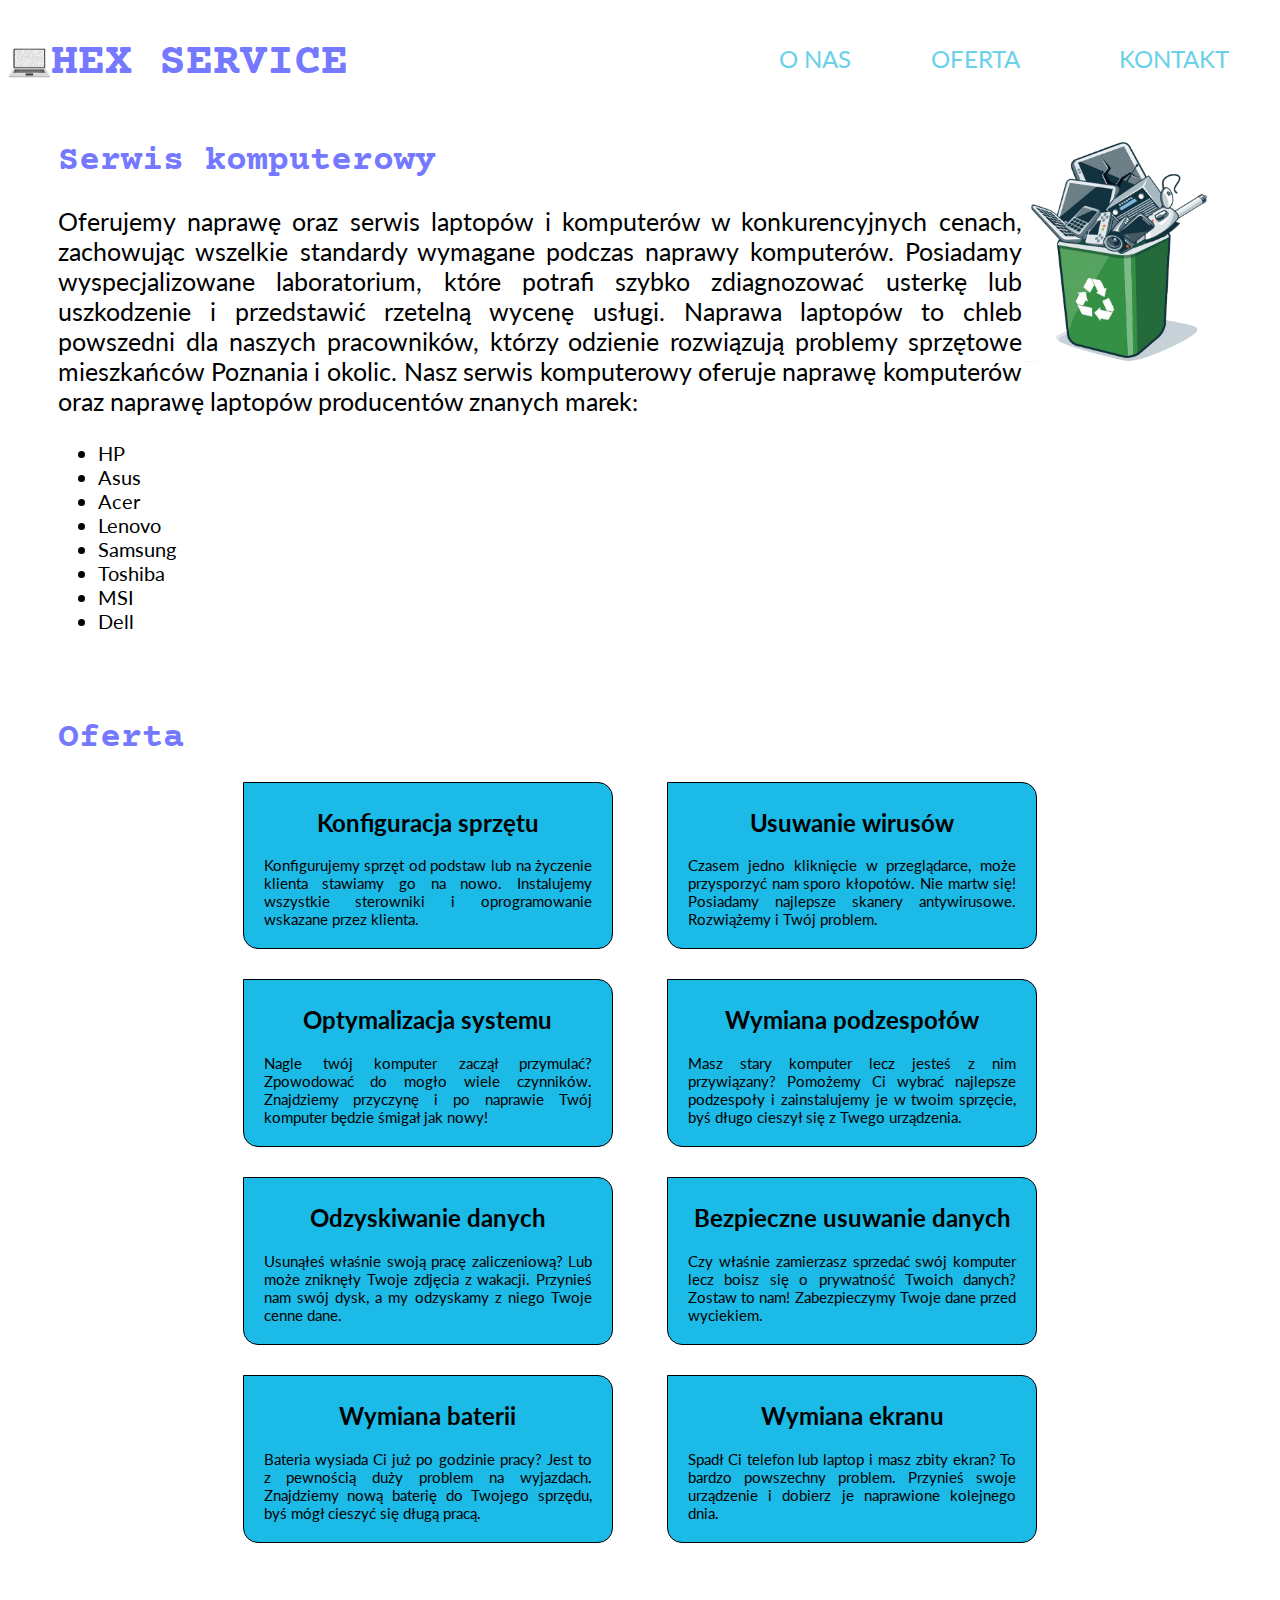
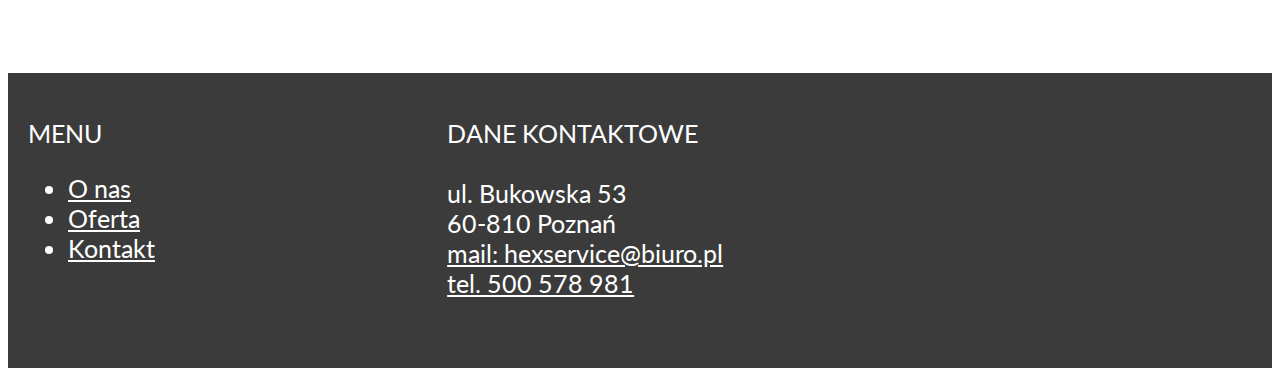
<file: index.html>
﻿<!DOCTYPE html>
<html lang="pl">
	<head>
		<meta http-equiv="Content-Type" content="text/html; charset=UTF-8" />
		<meta http-equiv="Content-Language" content="pl" />	
		<meta name="viewport" content="width=device-width,initial-scale=1.0" />
		<title>HEX SERVICE - serwis komputerowy</title>
		<link rel="Shortcut icon" href="favicon.ico" />
		<link rel="stylesheet" href="style.css" type="text/css">
		<meta name="description" content="Profesjonalna firma informatyczna zajmująca się naprawą i konfiguracją urządzeń elektronicznych">
		<meta name="keywords" content="serwis, komputer, telefon">
		<meta name="author" content="Norman Menes">
		<link rel="stylesheet" href="style.css" type="text/css">
		<link rel="stylesheet" href="https://fonts.googleapis.com/css?family=Kalam|Cutive|Lato" type="text/css">
		<link href="https://fonts.googleapis.com/css?family=Courier+Prime:400,700&display=swap" rel="stylesheet">
	</head>
	
	<body>
		<header>
			<a href="index.html"><h1><img src="img/logo.ico" /> HEX SERVICE  </h1></a>
			<nav>
				<a href="#" class="switch">MENU</a>
				<ul class="menu">
					<li><a href="index.html#o_nas">O nas</a></li>
					<li><a href="index.html#oferta">Oferta</a></li>
					<li><a href="kontakt.html">Kontakt</a></li>
				</ul>
			</nav>
		</header>
	
		<section>
			<article>
				<img src="img/1.png" />
				<a id="o_nas" />
				<h1>Serwis komputerowy</h1>
				<p>
					Oferujemy naprawę oraz serwis laptopów i komputerów w konkurencyjnych cenach, zachowując wszelkie standardy wymagane podczas naprawy komputerów. Posiadamy wyspecjalizowane laboratorium, które potrafi szybko zdiagnozować usterkę lub uszkodzenie i przedstawić rzetelną wycenę usługi. Naprawa laptopów to chleb powszedni dla naszych pracowników, którzy odzienie rozwiązują problemy sprzętowe mieszkańców Poznania i okolic. Nasz serwis komputerowy oferuje naprawę komputerów oraz naprawę laptopów producentów znanych marek:
					<ul>
						<li>HP</li>
						<li>Asus</li>
						<li>Acer</li>
						<li>Lenovo</li>
						<li>Samsung</li>
						<li>Toshiba</li>
						<li>MSI</li>
						<li>Dell</li>
					</ul>
				</p>
				<br><br>
				<a id="oferta" />
				<h1>Oferta</h1>
				<div class="container">
					<div class="ramka" style="float: left">
						<h2>Konfiguracja sprzętu</h2>
						<p>
							Konfigurujemy sprzęt od podstaw lub na życzenie klienta stawiamy go na nowo. Instalujemy wszystkie sterowniki i oprogramowanie wskazane przez klienta.
						</p>
					</div>
					<div class="ramka" style="float: right">
						<h2>Usuwanie wirusów</h2>
						<p>
							Czasem jedno kliknięcie w przeglądarce, może przysporzyć nam sporo kłopotów. Nie martw się! Posiadamy najlepsze skanery antywirusowe. Rozwiążemy i Twój problem.
						</p>
					</div><br>
					<div class="ramka" style="float: left">
						<h2>Optymalizacja systemu</h2>
						<p>
							Nagle twój komputer zaczął przymulać? Zpowodować do mogło wiele czynników. Znajdziemy przyczynę i po naprawie Twój komputer będzie śmigał jak nowy!
						</p>
					</div>
					<div class="ramka" style="float: right">
						<h2>Wymiana podzespołów</h2>
						<p>
							Masz stary komputer lecz jesteś z nim przywiązany? Pomożemy Ci wybrać najlepsze podzespoły i zainstalujemy je w twoim sprzęcie, byś długo cieszył się z Twego urządzenia.
						</p>
					</div><br>
					<div class="ramka" style="float: left">
						<h2>Odzyskiwanie danych</h2>
						<p>
							Usunąłeś właśnie swoją pracę zaliczeniową? Lub może zniknęły Twoje zdjęcia z wakacji. Przynieś nam swój dysk, a my odzyskamy z niego Twoje cenne dane.
						</p>
					</div>
					<div class="ramka" style="float: right">
						<h2>Bezpieczne usuwanie danych</h2>
						<p>
							Czy właśnie zamierzasz sprzedać swój komputer lecz boisz się o prywatność Twoich danych? Zostaw to nam! Zabezpieczymy Twoje dane przed wyciekiem.
						</p>
					</div><br>
					<div class="ramka" style="float: left">
						<h2>Wymiana baterii</h2>
						<p>
							Bateria wysiada Ci już po godzinie pracy? Jest to z pewnością duży problem na wyjazdach. Znajdziemy nową baterię do Twojego sprzędu, byś mógł cieszyć się długą pracą.
						</p>
					</div>
					<div class="ramka" style="float: right">
						<h2>Wymiana ekranu</h2>
						<p>
							Spadł Ci telefon lub laptop i masz zbity ekran? To bardzo powszechny problem. Przynieś swoje urządzenie i dobierz je naprawione kolejnego dnia.
						</p>
					</div><br>
				</div>
			</article>
		</section>
		
		<footer>
			<div class="stopka">
				<a href="#" class="switch">MENU</a>
				<p>MENU</p>
				<ul class="menu">
					<li><a href="index.html#o_nas" style="color: white">O nas</a></li>
					<li><a href="index.html#oferta" style="color: white">Oferta</a></li>
					<li><a href="kontakt.html" style="color: white">Kontakt</a></li>
				</ul>
			</div>
			<div class="stopka">
				<p>
					DANE KONTAKTOWE<br><br>
					ul. Bukowska 53<br>
					60-810 Poznań<br>
					<a href="mailto:hexservice@biuro.pl" style="color: white">mail: hexservice@biuro.pl</a><br>
					<a href="tel:+48500578981" style="color: white">tel. 500 578 981</a>
				</p>
			</div>
			<div class="stopka">
				<iframe src="https://www.google.com/maps/embed?pb=!1m18!1m12!1m3!1d2433.7910545572595!2d16.88472271580344!3d52.410462979793614!2m3!1f0!2f0!3f0!3m2!1i1024!2i768!4f13.1!3m3!1m2!1s0x470444c6b0588067%3A0xf615870f8bb93251!2sBukowska%2053%2C%2060-810%20Pozna%C5%84!5e0!3m2!1spl!2spl!4v1576631259119!5m2!1spl!2spl" width="400" height="250" frameborder="0" style="border:0;" allowfullscreen=""></iframe>
			</div>
		</footer>
	</body>
</html>
</file>
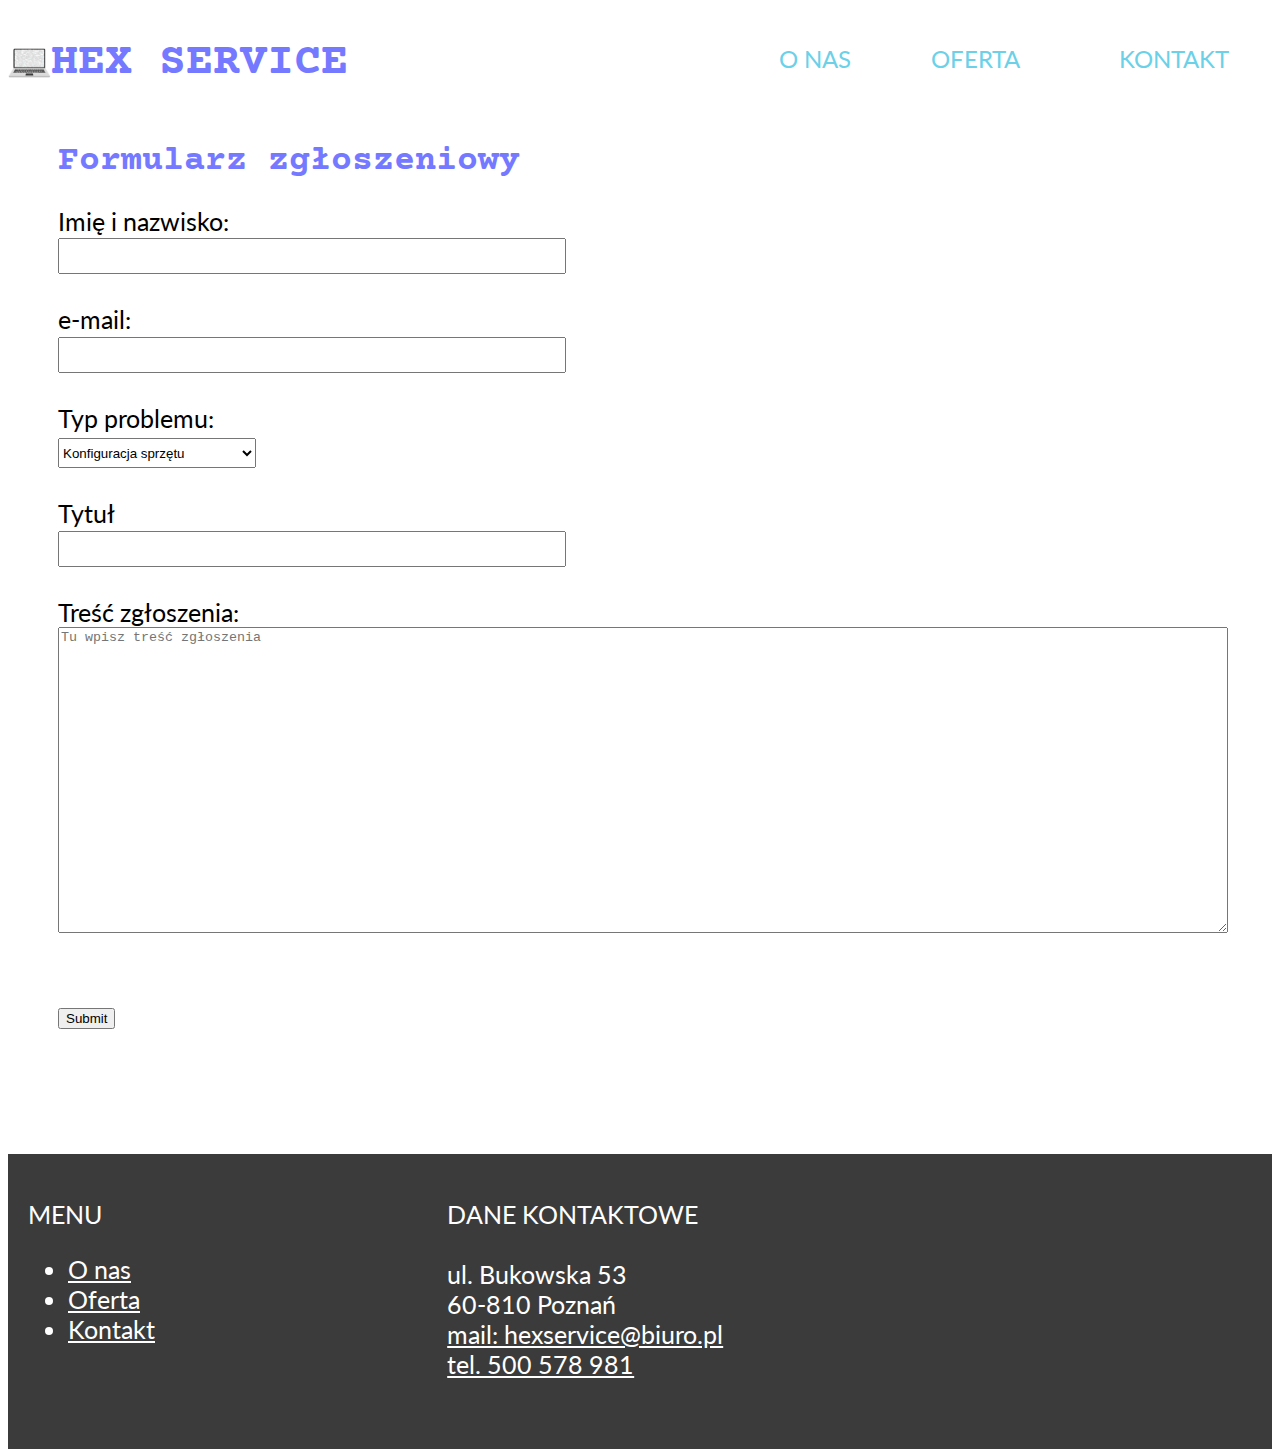
<file: kontakt.html>
﻿<!DOCTYPE html>
<html lang="pl">
	<head>
		<meta http-equiv="Content-Type" content="text/html; charset=UTF-8" />
		<meta http-equiv="Content-Language" content="pl" />	
		<meta name="viewport" content="width=device-width,initial-scale=1.0" />
		<title>HEX SERVICE - serwis komputerowy</title>
		<link rel="Shortcut icon" href="favicon.ico" />
		<link rel="stylesheet" href="style.css" type="text/css">
		<meta name="description" content="Profesjonalna firma informatyczna zajmująca się naprawą i konfiguracją urządzeń elektronicznych">
		<meta name="keywords" content="serwis, komputer, telefon">
		<meta name="author" content="Norman Menes">
		<link rel="stylesheet" href="style.css" type="text/css">
		<link rel="stylesheet" href="https://fonts.googleapis.com/css?family=Kalam|Cutive|Lato" type="text/css">
		<link href="https://fonts.googleapis.com/css?family=Courier+Prime:400,700&display=swap" rel="stylesheet">
	</head>
	
	<body>
		<header>
			<a href="index.html"><h1><img src="img/logo.ico" /> HEX SERVICE  </h1></a>
			<nav>
				<a href="#" class="switch">MENU</a>
				<ul class="menu">
					<li><a href="index.html#o_nas">O nas</a></li>
					<li><a href="index.html#oferta">Oferta</a></li>
					<li><a href="kontakt.html">Kontakt</a></li>
				</ul>
			</nav>
		</header>
	
		<section>
			<article>
				<h1>Formularz zgłoszeniowy</h1>
				<p>
					Imię i nazwisko:<br>
						<input type="text" name="fullname" style="color: #000000; width: 500px; height: 30px"><br><br>
					e-mail:<br>
						<input type="text" name="mail" style="color: #000000; width: 500px; height: 30px"><br><br>
					Typ problemu:<br>
						<select name="problem" style="color: #000000 width: 500px; height: 30px">
							<option style="color: #000000">Konfiguracja sprzętu</option>
							<option style="color: #000000">Usuwanie wirusów</option>
							<option style="color: #000000">Optymalizacja systemu</option>
							<option style="color: #000000">Wymiana podzespołów</option>
							<option style="color: #000000">Odzyskiwanie danych</option>
							<option style="color: #000000">Bezpieczne usuwanie danych</option>
							<option style="color: #000000">Wymiana baterii</option>
							<option style="color: #000000">Wymiana ekranu</option>
							<option style="color: #000000">Inny</option>
						</select><br><br>
					Tytuł<br>
						<input type="text" name="title" style="color: #000000; width: 500px; height: 30px"><br><br>
					Treść zgłoszenia:<br>
						<textarea name="content" cols="200%" rows="20" placeholder="Tu wpisz treść zgłoszenia" style="color: #000000; width: 100%;"></textarea><br><br><br>
					<input type="submit" style="color: #000000">
				</p>
			</article>
		</section>
		
		<footer>
			<div class="stopka">
				<a href="#" class="switch">MENU</a>
				<p>MENU</p>
				<ul class="menu">
					<li><a href="index.html#o_nas" style="color: white">O nas</a></li>
					<li><a href="index.html#oferta" style="color: white">Oferta</a></li>
					<li><a href="kontakt.html" style="color: white">Kontakt</a></li>
				</ul>
			</div>
			<div class="stopka">
				<p>
					DANE KONTAKTOWE<br><br>
					ul. Bukowska 53<br>
					60-810 Poznań<br>
					<a href="mailto:hexservice@biuro.pl" style="color: white">mail: hexservice@biuro.pl</a><br>
					<a href="tel:+48500578981" style="color: white">tel. 500 578 981</a>
				</p>
			</div>
			<div class="stopka">
				<iframe src="https://www.google.com/maps/embed?pb=!1m18!1m12!1m3!1d2433.7910545572595!2d16.88472271580344!3d52.410462979793614!2m3!1f0!2f0!3f0!3m2!1i1024!2i768!4f13.1!3m3!1m2!1s0x470444c6b0588067%3A0xf615870f8bb93251!2sBukowska%2053%2C%2060-810%20Pozna%C5%84!5e0!3m2!1spl!2spl!4v1576631259119!5m2!1spl!2spl" width="400" height="250" frameborder="0" style="border:0;" allowfullscreen=""></iframe>
			</div>
		</footer>
	</body>
</html>
</file>
<file: style.css>
html
{
    scroll-behavior: smooth;
}

body
{
	font-family: 'Lato', sans-serif;
}



/*--------NAGŁÓWEK--------*/

header
{
	display: block;
	padding-bottom: 100px;
}

header h1
{
	float: left;
	width: 23%;
	min-width: 350px;
	font-family: 'Courier Prime', monospace;
	font-size: 45px;
	color: #7579FF;
}

header h1 a
{
	display: block;
	width: 100px;
	height: 60px;
	margin: 5px 0;
	text-indent: -999em;
}

header h1 img
{
	float: left;
	padding-top: 10px;
	height: 30px;
	width: auto;
}

header nav
{
	float: right;
	width: 45%
}

header nav ul, header nav ul.visable
{
	display: table;
	width: 95%;
}

header nav ul li
{
	display: table-cell;
}

header nav li a
{
	display: block;
	height: 70px;
	line-height: 70px;
	font-size: 1.5em;
	color: #6BD1E8;
	text-transform: uppercase;
	text-align: center;
	text-decoration: none;
}

header nav li a:hover
{
	background: #7579FF;
	color: #fff;
}



/*----------MENU----------*/

.switch
{
	display: none;
	background-color: #7cb029;
	color: #fff;
	padding: 10px 15px;
	float: right;
	font-size: 1.4em;
	text-decoration: none;
}



/*---------SEKCJA---------*/

section
{
	clear: both;
	margin-bottom: 100px;
	margin-left: 50px;
	margin-right: 50px;
	display: block;
	float: left;
}

article h1
{
	font-family: 'Courier Prime', monospace;
	font-size: 35px;
	color: #7579FF;
}

article p
{
	font-size: 25px;
	text-align: justify;
}

article ul
{
	font-size: 20px;
}

article img
{
	float: right;
	width: 200px;
}

.container
{
	width: 70%;
	margin-left: auto;
	margin-right: auto;
}

.ramka
{
	width: 44%;
	margin-left: 10px;
	margin-right: 10px;
	margin-bottom: 30px;
	padding-bottom: 5px;
	padding-left: 5px;
	padding-right: 5px;
	padding-top: 5px;
	border-radius: 0px 15px 15px 15px;
	-moz-border-radius: 0px 15px 15px 15px;
	-webkit-border-radius: 0px 15px 15x 15px;
	border: 1px solid #000000;
	background-color: #1cbae6;
}

.ramka h2
{
	text-decoration: bold;
	text-align: center;
}

.ramka p
{
	font-size: 15px;
	padding-left: 15px;
	padding-right: 15px;
}



/*---------STOPKA---------*/

footer
{
	clear: both;
	width: 100%;
	float: left;
	display: block;
	background-color: #3b3b3b;
	color: white;
	font-size: 25px;
}

footer .stopka
{
	float: left;
	width: 30%;
	padding-top: 20px;
	padding-left: 20px;
	padding-bottom: 20px;
	padding-right: 20px;
}
</file>
